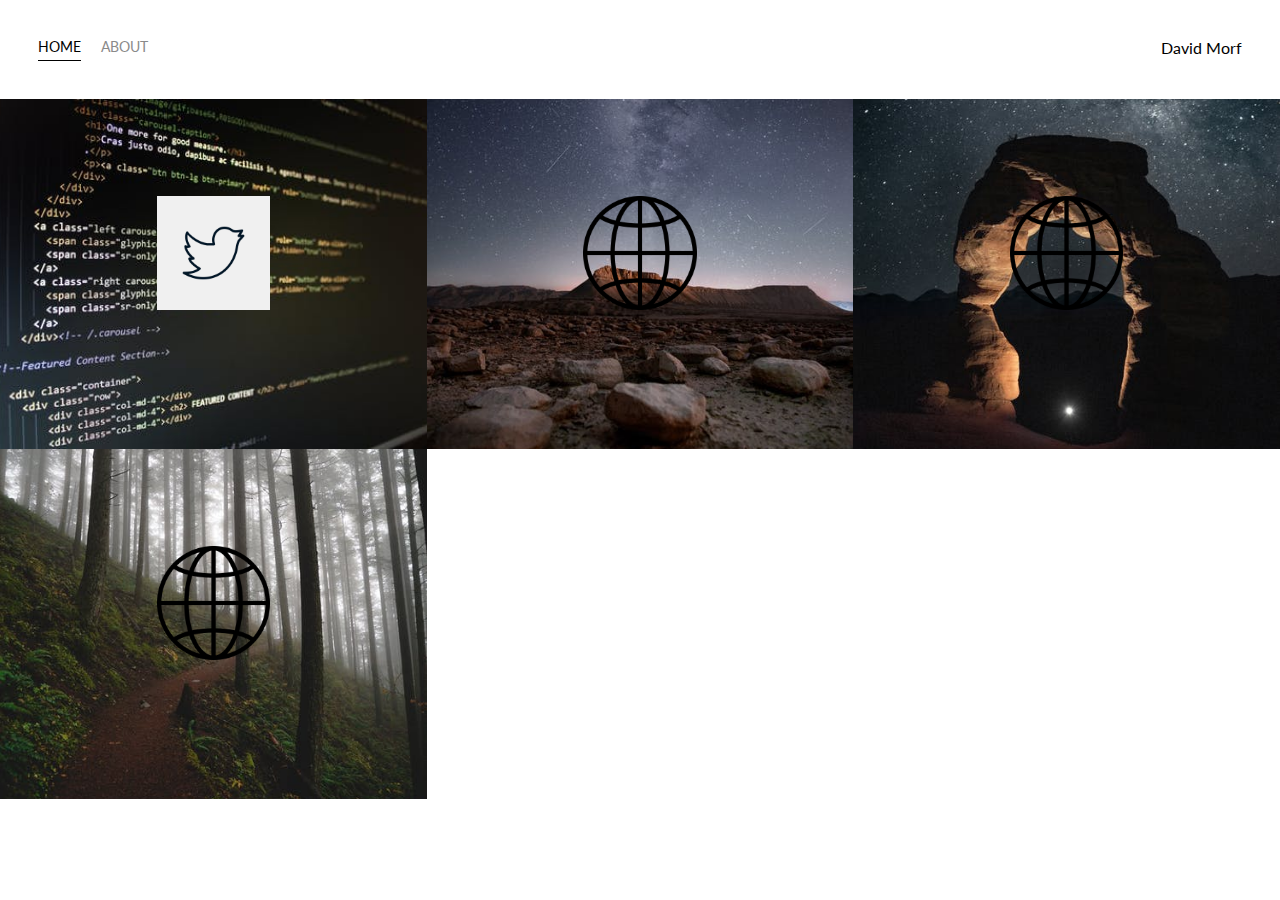
<file: index.html>
<!DOCTYPE html>
<html lang="en">
  <head>
    <meta charset="UTF-8" />
    <meta http-equiv="X-UA-Compatible" content="IE=edge" />
    <meta name="viewport" content="width=device-width, initial-scale=1.0" />
    <title>Portfolio</title>
    <link rel="preconnect" href="https://fonts.gstatic.com" />
    <link
      href="https://fonts.googleapis.com/css2?family=Lato&display=swap"
      rel="stylesheet"
    />
    <link rel="stylesheet" href="styles.css" />
  </head>
  <body>
    <div class="container">
      <!-- navbar -->
      <div class="nav-wrapper">
        <div class="left-side">
          <div class="nav-link-wrapper active-nav-link">
            <a href="index.html">Home</a>
          </div>

          <div class="nav-link-wrapper">
            <a href="about.html">About</a>
          </div>
        </div>

        <div class="right-side">
          <div class="brand">
            <div>David Morf</div>
          </div>
        </div>
      </div>

      <!-- content -->

      <div class="content-wrapper">
        <div class="portfolio-items-wrapper">
          <div class="portfolio-item-wrapper">
            <div
              class="portfolio-img-background"
              style="background-image: url(imagesp/coding.jpeg)"
            ></div>
            <div class="img-text-wrapper">
              <div class="logo-wrapper">
                <img src="./logos/twitter-logo.png" />
              </div>
              <div class="subtitle">I built xx and contributed yy</div>
            </div>
          </div>
          <div class="portfolio-item-wrapper">
            <div
              class="portfolio-img-background"
              style="background-image: url(imagesp/nature1.jpeg)"
            ></div>
            <div class="img-text-wrapper">
              <div class="logo-wrapper">
                <img src="./logos/earth logo.png" />
              </div>
              <div class="subtitle">I built xx and contributed yy</div>
            </div>
          </div>
          <div class="portfolio-item-wrapper">
            <div
              class="portfolio-img-background"
              style="background-image: url(imagesp/nature2.jpeg)"
            ></div>
            <div class="img-text-wrapper">
              <div class="logo-wrapper">
                <img src="./logos/earth logo.png" />
              </div>
              <div class="subtitle">I built xx and contributed yy</div>
            </div>
          </div>
          <div class="portfolio-item-wrapper">
            <div
              class="portfolio-img-background"
              style="background-image: url(imagesp/nature3.jpeg)"
            ></div>
            <div class="img-text-wrapper">
              <div class="logo-wrapper">
                <img src="./logos/earth logo.png" />
              </div>
              <div class="subtitle">I built xx and contributed yy</div>
            </div>
          </div>
        </div>
      </div>
    </div>
  </body>
  <script>
    const portfolioItems = document.querySelectorAll(".portfolio-item-wrapper");

    portfolioItems.forEach((portfolioItem) => {
      portfolioItem.addEventListener("mouseover", () => {
        console.log(portfolioItem.childNodes[1].classList);
        portfolioItem.childNodes[1].classList.add("img-darken");
      });

      portfolioItem.addEventListener("mouseout", () => {
        console.log(portfolioItem.childNodes[1].classList);
        portfolioItem.childNodes[1].classList.remove("img-darken");
      });
    });
  </script>
</html>
</file>
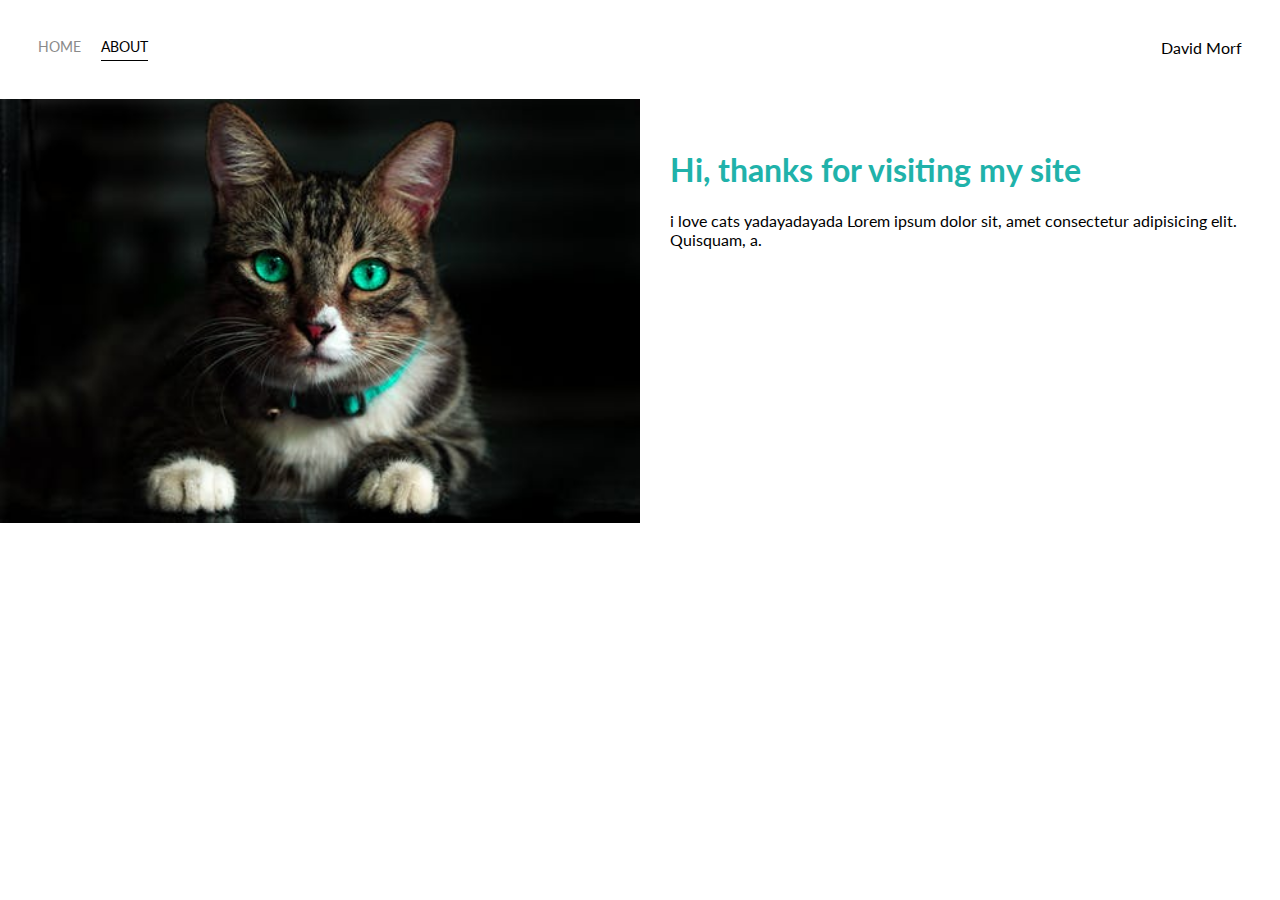
<file: about.html>
<!DOCTYPE html>
<html lang="en">
  <head>
    <meta charset="UTF-8" />
    <meta http-equiv="X-UA-Compatible" content="IE=edge" />
    <meta name="viewport" content="width=device-width, initial-scale=1.0" />
    <title>About</title>
    <link rel="preconnect" href="https://fonts.gstatic.com">
<link href="https://fonts.googleapis.com/css2?family=Lato&display=swap" rel="stylesheet"> 
    <link rel="stylesheet" href="styles.css" />
    
  </head>
  <body>
    <div class="container">
      <!-- navbar -->
      <div class="nav-wrapper">
        <div class="left-side">
          <div class="nav-link-wrapper">
            <a href="index.html">Home</a>
          </div>

          <div class="nav-link-wrapper active-nav-link">
            <a href="about.html">About</a>
          </div>
        </div>

        <div class="right-side">
          <div class="brand">
            <div>David Morf</div>
          </div>
        </div>
      </div>
      <div class="content-wrapper">
        <div class="two-column-wrapper">
          <div class="profile-image-wrapper">
            <img src="imagesme/cats.jpeg" />
          </div>
          <div class="profile-content-wrapper">
            <h1>Hi, thanks for visiting my site</h1>
            <p>i love cats yadayadayada Lorem ipsum dolor sit, amet consectetur adipisicing elit. Quisquam, a.
            </p>
      </div>
    </div>
  </body>
</html>
</file>
<file: styles.css>
/* master styles */

body {
  margin: 0px;
  font-family: "lato", sans-serif;
}
.container {
  display: grid;
  grid-template-columns: 1fr;
}

/* nav styles */

.nav-wrapper {
  display: flex;
  justify-content: space-between;
  padding: 38px;
}

.left-side {
  display: flex;
}

.nav-wrapper > .left-side > div {
  margin-right: 20px;
  font-size: 0.9em;
  text-transform: uppercase;
}

.nav-link-wrapper {
  height: 22px;
  border-bottom: 1px solid transparent;
  transition: border-bottom 0.5s;
}
.nav-link-wrapper a {
  color: #8a8a8a;
  text-decoration: none;
  transition: color 0.5s;
}

.nav-link-wrapper:hover {
  border-bottom: 1px solid black;
}
.nav-link-wrapper a:hover {
  color: black;
}
.active-nav-link {
  border-bottom: 1px solid black;
}
.active-nav-link a {
  color: black !important;
}

/* portfolio styles */

.portfolio-items-wrapper {
  display: grid;
  grid-template-columns: 1fr 1fr 1fr;
}
.portfolio-item-wrapper {
  position: relative;
}
.portfolio-img-background {
  height: 350px;
  width: 100%;
  background-size: cover;
  background-position: center;
  background-repeat: no-repeat;
}
.img-text-wrapper {
  position: absolute;
  top: 0;
  display: flex;
  flex-direction: column;
  justify-content: center;
  align-items: center;
  height: 100%;
  text-align: center;
  padding-left: 100px;
  padding-right: 100px;
}
.logo-wrapper img {
  width: 50%;
  margin-bottom: 20px;
}
.img-text-wrapper .subtitle {
  transition: 1s;
  font-weight: 600;
  color: transparent;
}
.img-text-wrapper:hover .subtitle {
  font-weight: 600;
  color: lightseagreen;
}
.img-darken {
  transition: 1s;
  filter: brightness(10%);
}
/* about page */
.two-column-wrapper {
  display: grid;
  grid-template-columns: 1fr 1fr;
}
.profile-image-wrapper img {
  width: 100%;
}
.profile-content-wrapper {
  padding: 30px;
}
.profile-content-wrapper h1 {
  color: lightseagreen;
}
</file>
